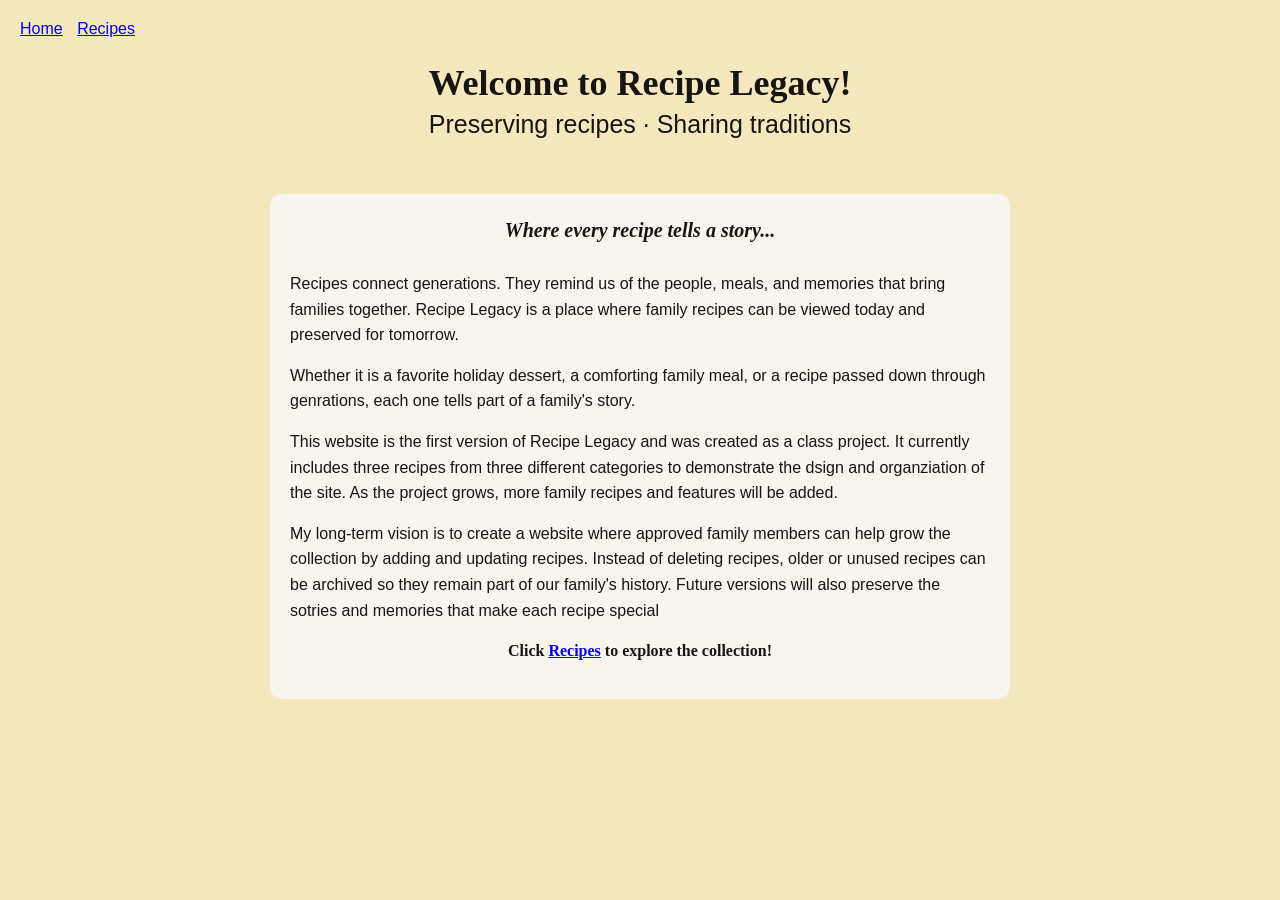
<file: index.html>
<!DOCTYPE html>
<html lang="en">
<head>
    <meta charset="UTF-8">
    <meta name="viewport" content="width=device-width, initial-scale=1.0">
    <title>Recipe Legacy</title>
    <link rel="stylesheet" href="style.css">
</head>
<body>
    <nav>
        <a href="index.html">Home</a>
        <a href="recipes.html">Recipes</a>
    </nav>
   
        <h1>Welcome to Recipe Legacy!</h1>
        <p class="tagline">Preserving recipes  ·  Sharing traditions</p>
     <div class="welcome-card">
    <p class="welcome-subtitle">Where every recipe tells a story...</p>   
    <p>Recipes connect generations. They remind us of the people, meals, and memories that bring families together. Recipe Legacy is a place where family recipes can be viewed today and preserved for tomorrow.</p>
    <p>Whether it is a favorite holiday dessert, a comforting family meal, or a recipe passed down through genrations, each one tells part of a family's story.
    <p>This website is the first version of Recipe Legacy and was created as a class project. It currently includes three recipes from three different categories to demonstrate the dsign and organziation of the site. As the project grows, more family recipes and features will be added.</p>
    <p>My long-term vision is to create a website where approved family members can help grow the collection by adding and updating recipes. Instead of deleting recipes, older or unused recipes can be archived so they remain part of our family's history. Future versions will also preserve the sotries and memories that make each recipe special
    <p class="closing">Click <a href="recipes.html"><strong>Recipes</strong></a> to explore the collection!</p>
</div>
</body>

</html>
</file>
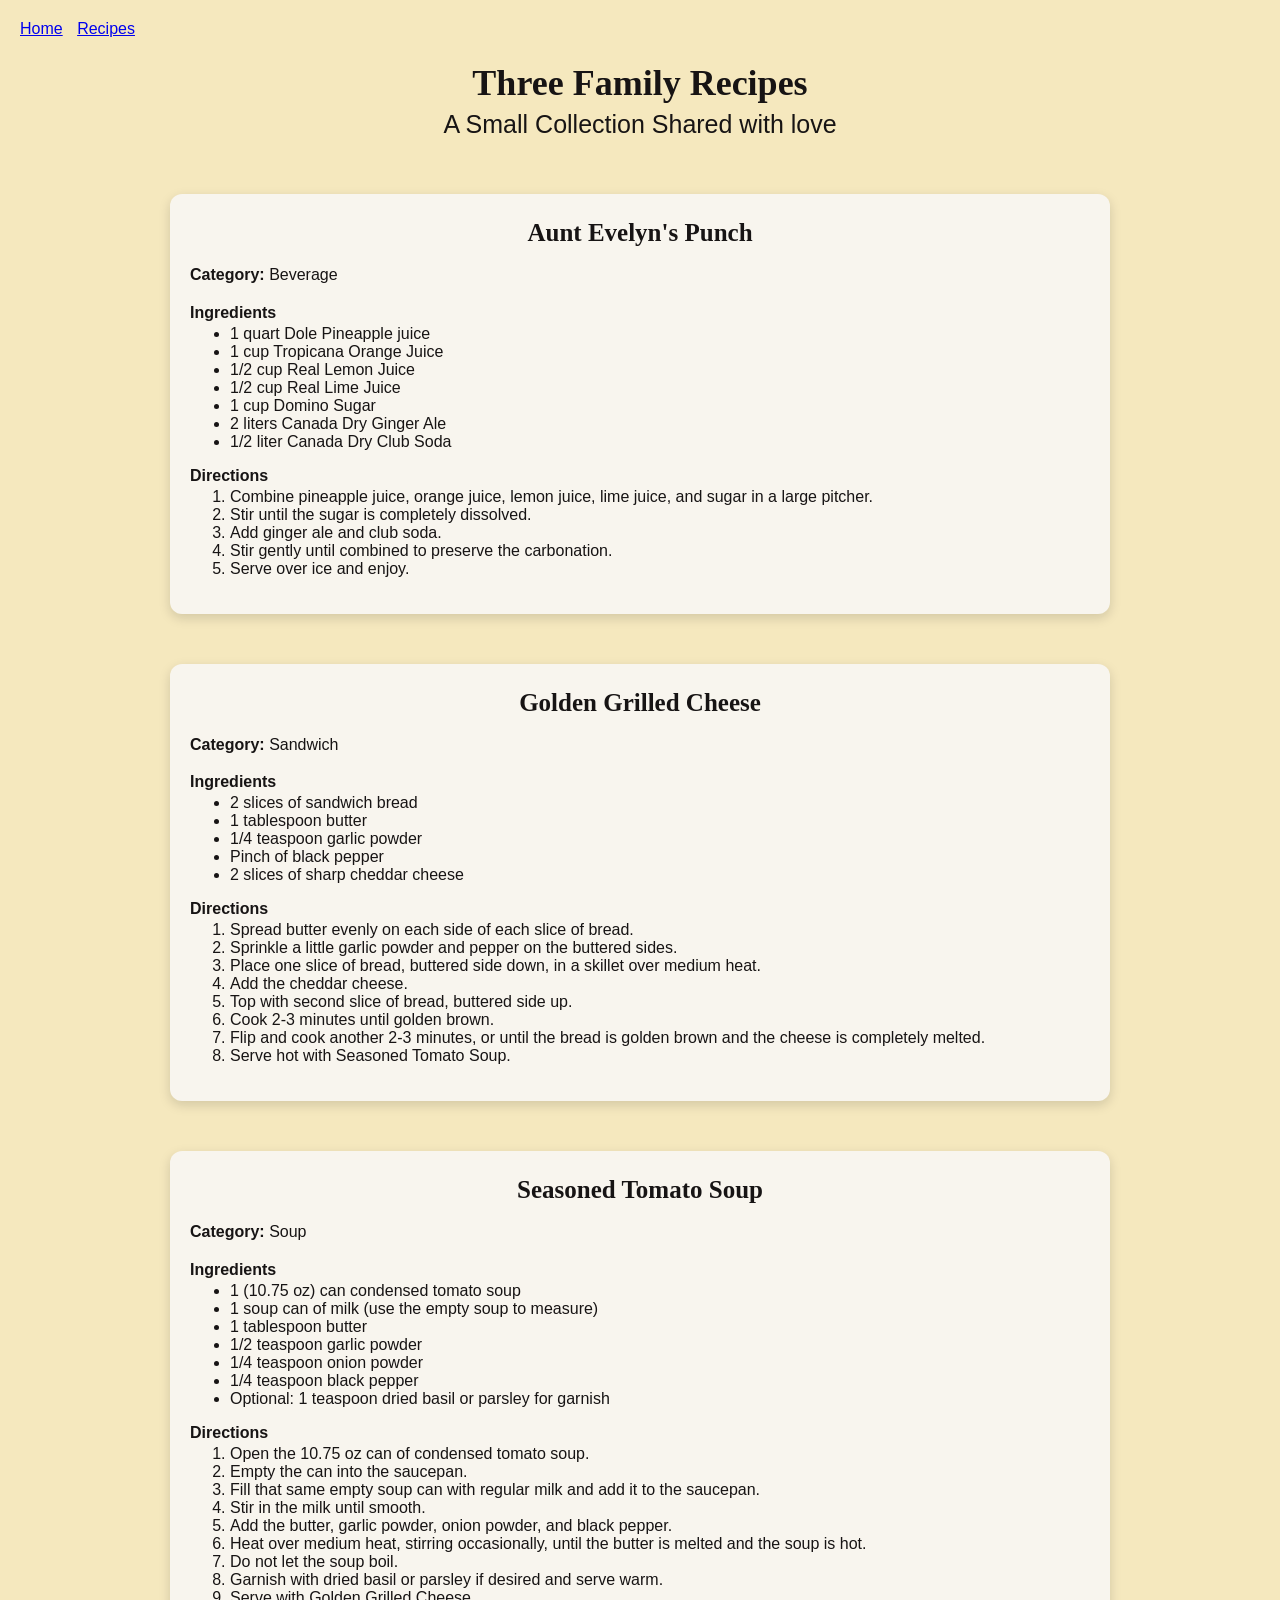
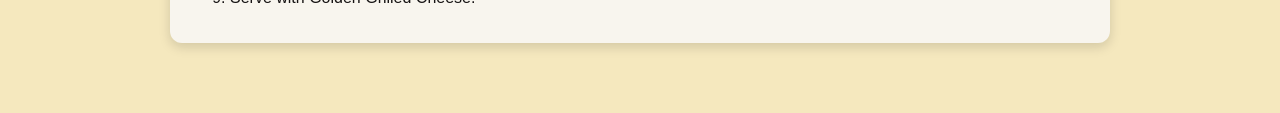
<file: recipes.html>
<!DOCTYPE html>
<html lang="en">
<head>
    <meta charset="UTF-8">
    <meta name="viewport" content="width=device-width, initial-scale=1.0">
    <title>Recipes - Recipe Legacy</title>
    <link rel="stylesheet" href="style.css">
</head>
<body>
    <nav>
        <a href="index.html">Home</a>
        <a href="recipes.html">Recipes</a>
    </nav>
    <h1>Three Family Recipes</h1>
    <p class="tagline">A Small Collection Shared with love</p>
<div class="recipe-card">
<h2>Aunt Evelyn's Punch</h2>
<p><strong>Category:</strong> Beverage</p>
<h3>Ingredients</h3>
<ul>
    <li>1 quart Dole Pineapple juice</li>
    <li>1 cup Tropicana Orange Juice</li>
    <li>1/2 cup Real Lemon Juice</li>
    <li>1/2 cup Real Lime Juice</li>
    <li>1 cup Domino Sugar</li>
    <li>2 liters Canada Dry Ginger Ale</li>
    <li>1/2 liter Canada Dry Club Soda</li>
</ul>
<h3>Directions</h3>
<ol>
   <li> Combine pineapple juice, orange juice, lemon juice, lime juice, and sugar in a large pitcher.</li>
   <li> Stir until the sugar is completely dissolved.</li>
   <li> Add ginger ale and club soda.</li>
   <li>Stir gently until combined to preserve the carbonation.</li>
   <li> Serve over ice and enjoy.</li>
</ol>
</div>

<div class="recipe-card">
<h2>Golden Grilled Cheese</h2>
<p><strong>Category:</strong> Sandwich</p>
<h3>Ingredients</h3>
<ul>
    <li>2 slices of sandwich bread</li>
    <li>1 tablespoon butter</li>
    <li>1/4 teaspoon garlic powder</li>
    <li>Pinch of black pepper</li>
    <li>2 slices of sharp cheddar cheese</li>
  </ul>
<h3>Directions</h3>
<ol>
   <li> Spread butter evenly on each side of each slice of bread.</li>
   <li> Sprinkle a little garlic powder and pepper on the buttered sides.</li>
   <li> Place one slice of bread, buttered side down, in a skillet over medium heat.</li>
   <li> Add the cheddar cheese.</li>
   <li> Top with second slice of bread, buttered side up.</li>
   <li> Cook 2-3 minutes until golden brown.</li>
   <li> Flip and cook another 2-3 minutes, or until the bread is golden brown and the cheese is completely melted.</li>
   <li> Serve hot with Seasoned Tomato Soup.</li>
</ol>
</div>
<div class="recipe-card">
<h2>Seasoned Tomato Soup</h2>
<p><strong>Category:</strong> Soup</p>
<h3>Ingredients</h3>
<ul>
    <li>1 (10.75 oz) can condensed tomato soup</li>
    <li>1 soup can of milk (use the empty soup to measure)</li>
    <li>1 tablespoon butter</li>
    <li>1/2 teaspoon garlic powder</li>
    <li>1/4 teaspoon onion powder</li>
    <li>1/4 teaspoon black pepper</li>
    <li>Optional: 1 teaspoon dried basil or parsley for garnish</li>
  </ul>
<h3>Directions</h3>
<ol>
   <li> Open the 10.75 oz can of condensed tomato soup.</li>
   <li> Empty the can into the saucepan.</li>
   <li> Fill that same empty soup can with regular milk and add it to the saucepan.</li>
   <li> Stir in the milk until smooth.</li>
   <li> Add the butter, garlic powder, onion powder, and black pepper.</li>
   <li> Heat over medium heat, stirring occasionally, until the butter is melted and the soup is hot.</li>
   <li> Do not let the soup boil.</li>
    <li>Garnish with dried basil or parsley if desired and serve warm.</li>
    <li>Serve with Golden Grilled Cheese.</li>
</ol>
</div>
</body>
</html>
</file>
<file: style.css>
body {
    background-color: rgb(245, 232, 190);
    color: #171414;
    font-family: arial, sans-serif;
    margin: 0;
    padding: 20px;
}

h1 {
    color: #171414;
    font-family: Georgia, 'Georgia';
    font-size: 36px;
    text-align: center;
    padding-bottom: 0px;
    margin-bottom: 0;
}

h2 {
    color: #171414;
    font-family: Georgia, 'Georgia';
    font-size: 25px;
    text-align: center;
    margin-top: 5px;
    margin-bottom: 15px;
}

h3 {font-size: 16px;
    margin-bottom: 3px;
}
ul,
ol {margin-top: 3px}

p {
    line-height: 1.6;
    margin-top: 0;
    margin-bottom: 15px;
}  

.tagline {
    text-align: center;
    font-size: 25px;
}

.recipe-card {
    background-color: #f8f5ee;
    border-radius: 12px;
    padding: 20px;
    margin: 50px auto;
    margin-left: auto;
    margin-right: auto;
    max-width: 900px;
    box-shadow: 0 4px 12px rgba(15, 14, 14, 0.15);
}

nav a {
   margin-right: 10px;
}

.welcome-card {
    background-color: #f8f5ee;
    border-radius: 12px;
    padding: 20px;
    margin: 50px auto;
    margin-left: auto;
    margin-right: auto;
    margin-bottom: 30px;
    max-width: 700px;
}

.welcome {
    font-family: Georgia, 'Georgia';
    text-align: center;
    font-size: 20px;
    font-weight: bold;
}

.welcome-subtitle {
    font-family: Georgia, 'Georgia';
    font-style: italic;
    text-align: center;
    font-size: 20px;
    font-weight: bold;
    margin-bottom: 25px;
}

.closing {
    font-family: Georgia, 'Georgia';
    text-align: center;
    font-weight: bold;
}
</file>
